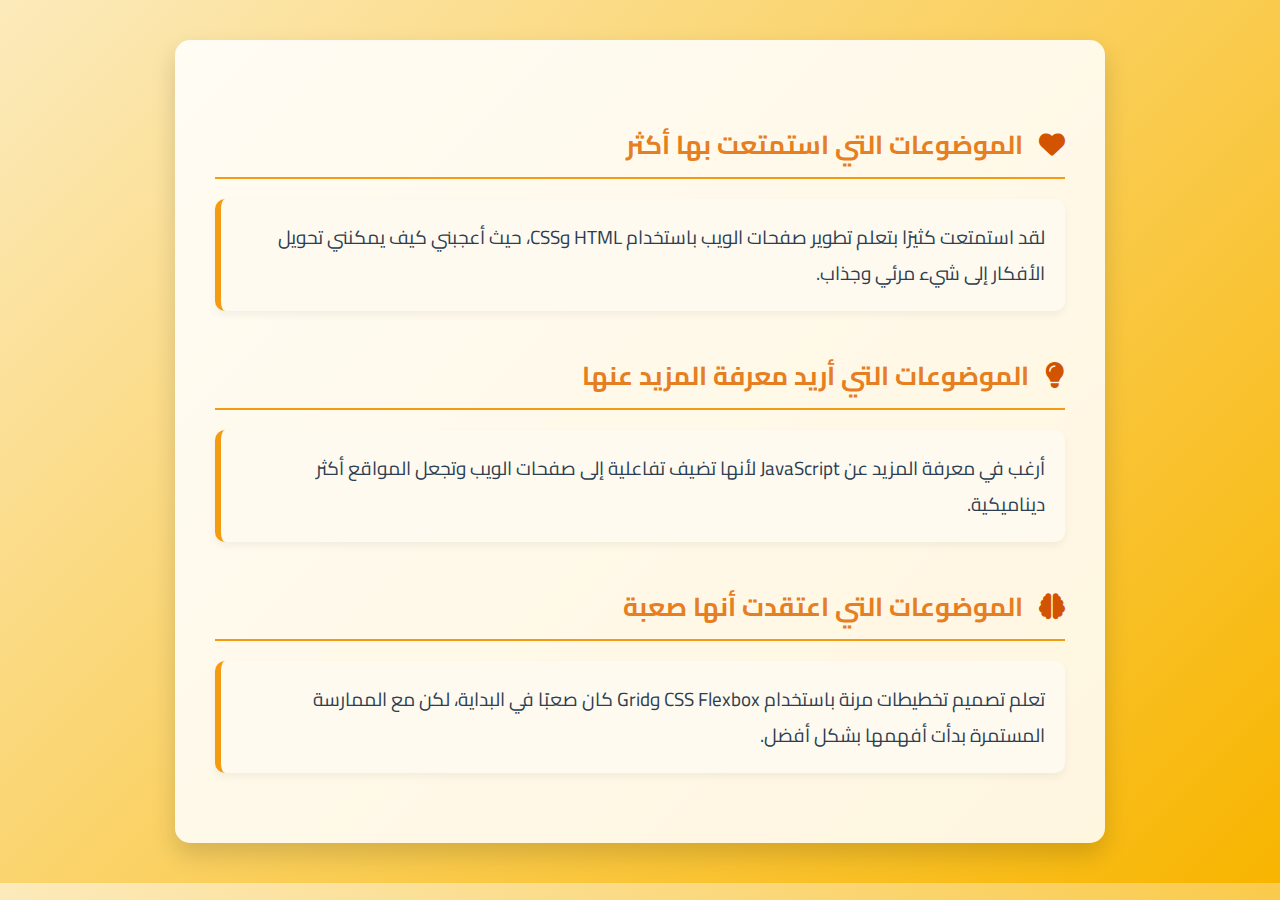
<file: index.html>
<!DOCTYPE html>
<html lang="ar">
<head>
    <meta charset="UTF-8">
    <title>رحلتي مع التعلم</title>
    <link rel="stylesheet" href="style.css">
    <link rel="stylesheet" href="https://cdnjs.cloudflare.com/ajax/libs/font-awesome/6.5.0/css/all.min.css">
</head>
<body>
    <div class="container">
     
        <h1><i class="fas fa-heart"></i> الموضوعات التي استمتعت بها أكثر</h1>
        <p>لقد استمتعت كثيرًا بتعلم تطوير صفحات الويب باستخدام HTML وCSS، حيث أعجبني كيف يمكنني تحويل الأفكار إلى شيء مرئي وجذاب.</p>

        <h1><i class="fas fa-lightbulb"></i> الموضوعات التي أريد معرفة المزيد عنها</h1>
        <p>أرغب في معرفة المزيد عن JavaScript لأنها تضيف تفاعلية إلى صفحات الويب وتجعل المواقع أكثر ديناميكية.</p>

        <h1><i class="fas fa-brain"></i> الموضوعات التي اعتقدت أنها صعبة</h1>
        <p>تعلم تصميم تخطيطات مرنة باستخدام CSS Flexbox وGrid كان صعبًا في البداية، لكن مع الممارسة المستمرة بدأت أفهمها بشكل أفضل.</p>
    </div>
</body>
</html>
</file>
<file: style.css>
@import url('https://fonts.googleapis.com/css2?family=Cairo:wght@400;700&display=swap');

body {
    font-family: 'Cairo', sans-serif;
    background: linear-gradient(135deg, #fceabb, #f8b500);
    margin: 0;
    padding: 40px;
    direction: rtl;
    color: #2c3e50;
}

.container {
    max-width: 850px;
    margin: auto;
    background-color: #ffffffdd;
    padding: 40px;
    border-radius: 15px;
    box-shadow: 0 12px 25px rgba(0, 0, 0, 0.15);
}

h1 {
    font-size: 26px;
    color: #e67e22;
    border-bottom: 2px solid #f39c12;
    padding-bottom: 8px;
    margin-top: 40px;
    margin-bottom: 20px;
}

h1 i {
    margin-left: 10px;
    color: #d35400;
}

p {
    font-size: 19px;
    background-color: #fffaf0;
    padding: 20px;
    border-radius: 10px;
    border-left: 6px solid #f39c12;
    margin-bottom: 30px;
    box-shadow: 0 4px 8px rgba(0, 0, 0, 0.05);
}

.profile-img {
    width: 140px;
    height: 140px;
    border-radius: 50%;
    display: block;
    margin: 0 auto 30px;
    border: 4px solid #f39c12;
    box-shadow: 0 6px 12px rgba(0, 0, 0, 0.2);
}

audio {
    margin-top: 20px;
    display: block;
}
</file>
